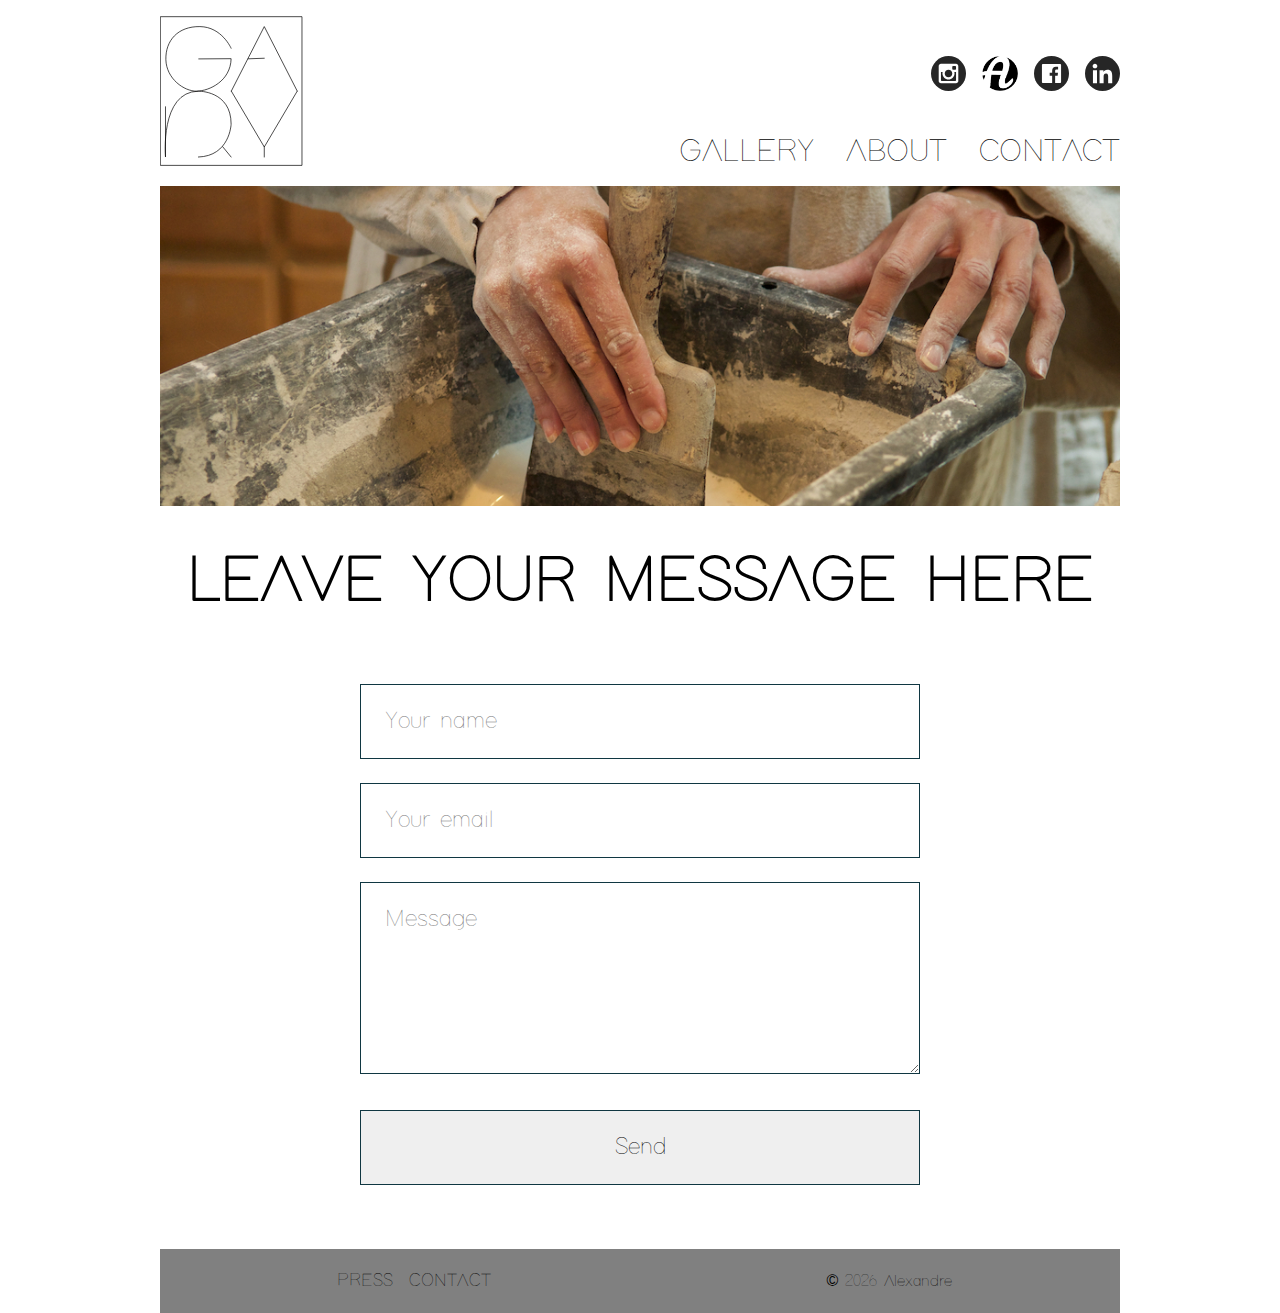
<file: contact.html>
<!DOCTYPE html>
<html lang="en">
<head>
	<meta charset="utf-8" />
	<meta name="viewport" content="initial-scale=1, maximum-scale=5">
	<title>GARY Sculpteur - Contact</title>
	<meta name="title" property="og:title" content="GARY Sculpteur - Contact">
    <meta name="description" property="og:description" content="Gary is a sculptor artist giving life to bronze art.">
    <meta name="referrer" content="origin-when-cross-origin">
    <meta name="twitter:card" content="summary_large_image">
    <meta name="twitter:title" content="GARY Sculpteur - Contact">
    <meta name="twitter:description" content="Gary is a sculptor artist giving life to bronze art.">
    <meta name="twitter:image" content="https://gary-sculpteur.com/assets/photo/seo/twitter_card.jpg">
    <!-- <meta property="fb:app_id" content="XXXXXX"> -->
    <meta property="og:type" content="website">
    <meta property="og:url" content="https://gary-sculpteur.com">
    <meta property="og:site_name" content="Gary Sculpteur">
    <meta property="og:image:width" content="733">
    <meta property="og:image:height" content="384">
    <meta name="image" property="og:image" content="https://gary-sculpteur.com/assets/photo/seo/facebook_card.jpg">
	<meta name="author" content="Alexandre Hagen">
	<link rel="stylesheet" href="style.css" />
	<link rel="apple-touch-icon" sizes="180x180" href="assets/logos/favicon/apple-touch-icon.png">
	<link rel="icon" type="image/png" sizes="32x32" href="assets/logos/favicon/favicon-32x32.png">
	<link rel="icon" type="image/png" sizes="16x16" href="assets/logos/favicon/favicon-16x16.png">
	<link rel="manifest" href="assets/logos/favicon/site.webmanifest">
	<link rel="mask-icon" href="assets/logos/favicon/safari-pinned-tab.svg" color="#5bbad5">
	<meta name="msapplication-TileColor" content="#da532c">
	<meta name="theme-color" content="#ffffff">
	<script async src="https://www.googletagmanager.com/gtag/js?id=UA-137579544-1"></script>
	<script>
	  window.dataLayer = window.dataLayer || [];
	  function gtag(){dataLayer.push(arguments);}
	  gtag('js', new Date());
	  gtag('config', 'UA-137579544-1');
	</script>
</head>
<body>
	<header class="header">
		<a href="index.html">
			<img class="left" src="assets/logos/GaryLogoFrame.svg" alt="Gary Logo">
		</a>
		<div class="right">
			<div class="social">
				<a href="https://www.instagram.com/garysculpteur/" target="_blank" rel="noreferrer">
					<img class="social-icon" src="assets/logos/social/Instagram.svg" alt="instagram">
				</a>
				<a href="https://www.artmajeur.com/gary-11" target="_blank" rel="noreferrer">
					<img class="social-icon" src="assets/logos/social/artmajeur.png" alt="artmajeur">
				</a>
				<a href="https://www.facebook.com/sculpteur.gary" target="_blank" rel="noreferrer">
					<img class="social-icon" src="assets/logos/social/Facebook.svg" alt="facebook">
				</a>
				<a href="https://fr.linkedin.com/in/gary-sculpteur-571846a1" target="_blank" rel="noreferrer">
					<img class="social-icon" src="assets/logos/social/Linkedin.svg" alt="linkedin">
				</a>
			</div>	
			<nav class="menu">
				<a class="menu-link" href="index.html#gallery">GALLERY</a>
				<a class="menu-link" href="index.html#about">ABOUT</a>
				<a class="menu-link" href="contact.html">CONTACT</a>
			</nav>
		</div>
	</header>
	<img class="banner" src="assets/photo/gary/banner_hands.jpg" alt="banner hands">
	<section class="contact">
		<h1 class="title title-big">LEAVE YOUR MESSAGE HERE</h1>
		<form class="contact-form" action="https://formspree.io/sculpteur@artiste-gary.com" method="POST">
			<input type="text" name="name" placeholder="Your name">
			<input type="email" name="_replyto" placeholder="Your email">
			<textarea type="textarea" name="message" placeholder="Message"></textarea>
			<button type="submit">Send</button>
		</form>
	</section>
	<footer class="footer">
		<div>
			<a class="footer-link" href="press.html">PRESS</a>
			<a class="footer-link" href="contact.html">CONTACT</a>
		</div>
		<div>
			&copy;
			<script type="text/javascript">
				document.write(new Date().getFullYear());
			</script>
			<a href="https://github.com/AlexandreHagen" target="_blank" rel="noreferrer">Alexandre</a>
		</div>
	</footer>
	<script type="text/javascript" charset="utf-8" src="browser-update.js"></script>
</body>
</html>
</file>
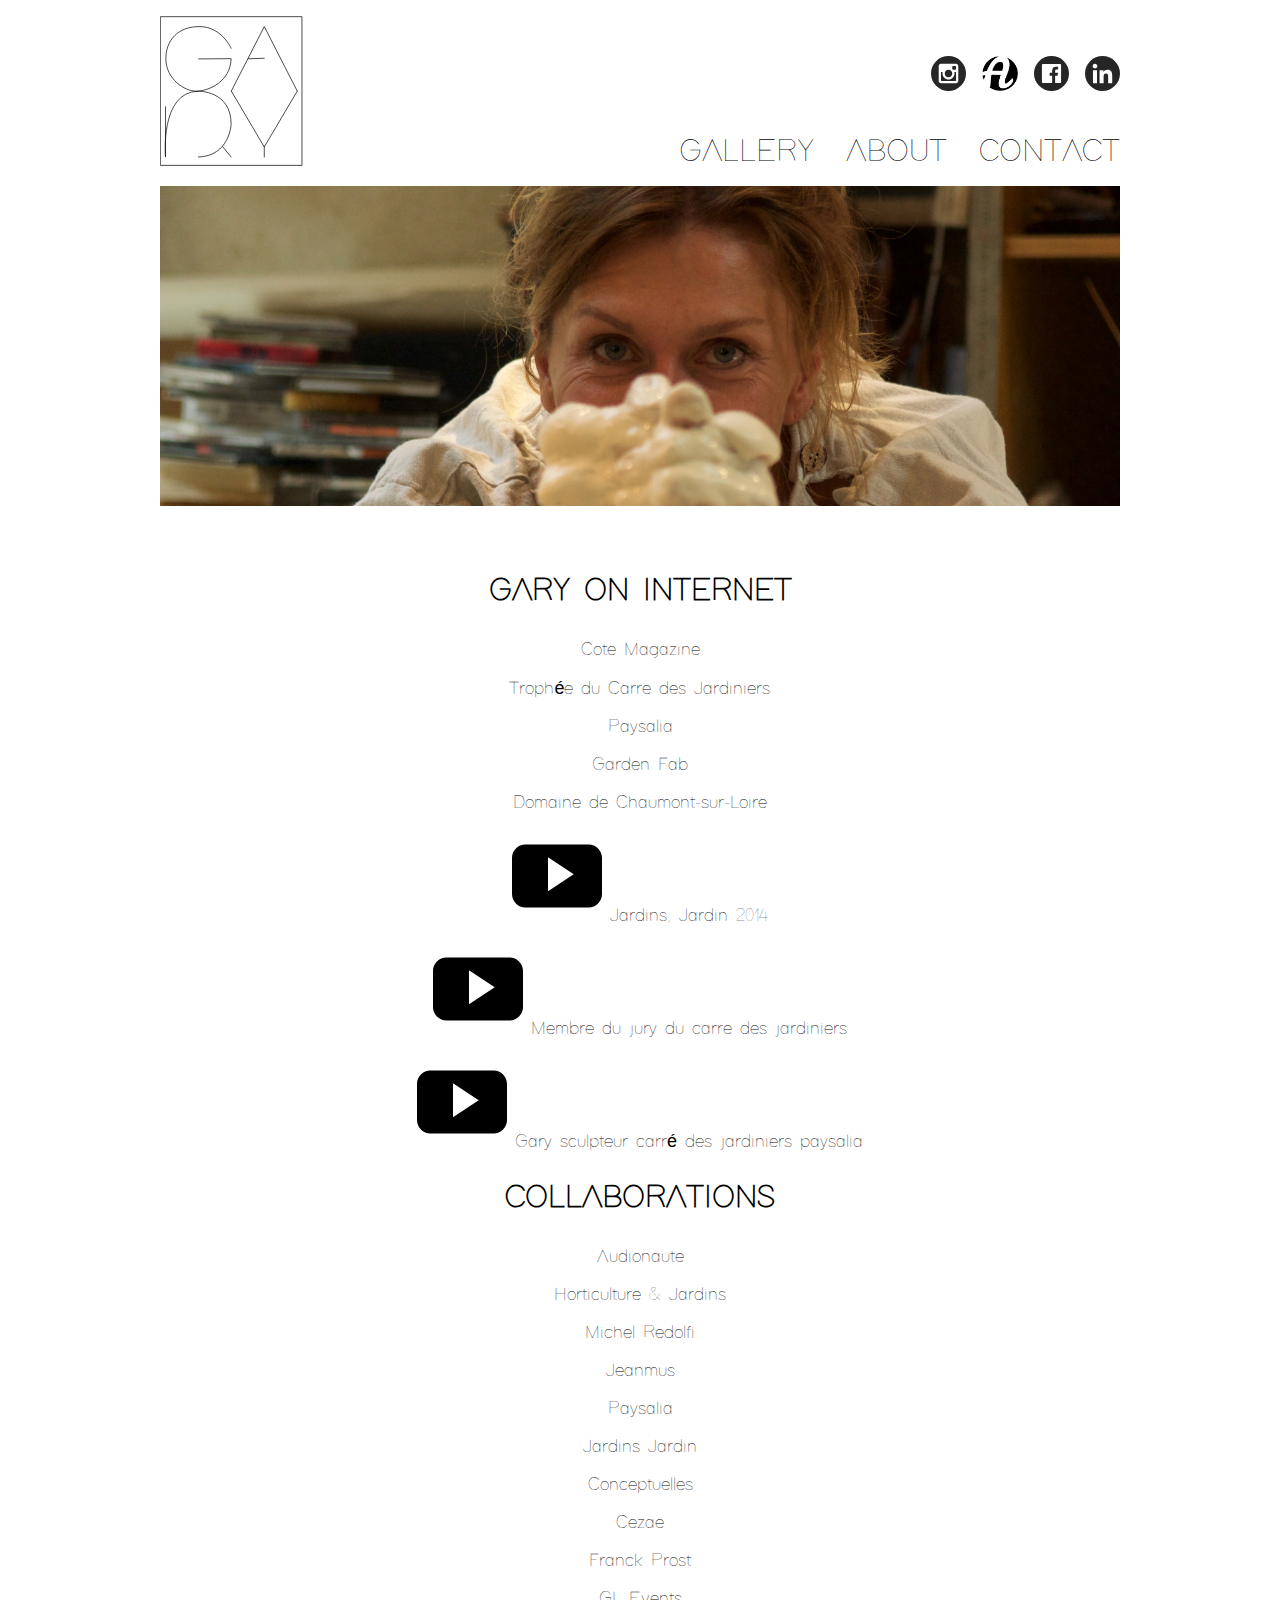
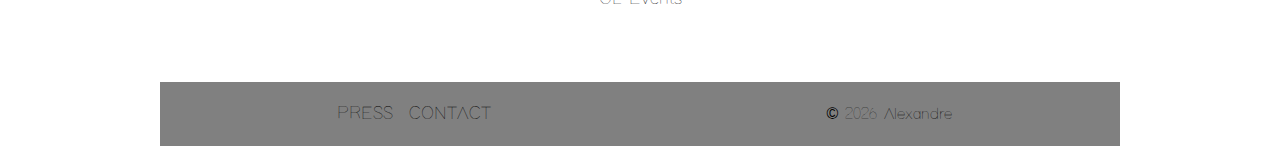
<file: press.html>
<!DOCTYPE html>
<html lang="en">
  <head>
    <meta charset="utf-8" />
    <meta name="viewport" content="initial-scale=1, maximum-scale=5" />
    <title>GARY Sculpteur - Press</title>
    <meta name="title" property="og:title" content="GARY Sculpteur - Press" />
    <meta
      name="description"
      property="og:description"
      content="Gary is a sculptor artist giving life to bronze art."
    />
    <meta name="referrer" content="origin-when-cross-origin" />
    <meta name="twitter:card" content="summary_large_image" />
    <meta name="twitter:title" content="GARY Sculpteur - Press" />
    <meta
      name="twitter:description"
      content="Gary is a sculptor artist giving life to bronze art."
    />
    <meta
      name="twitter:image"
      content="https://gary-sculpteur.com/assets/photo/seo/twitter_card.jpg"
    />
    <!-- <meta property="fb:app_id" content="XXXXXX"> -->
    <meta property="og:type" content="website" />
    <meta property="og:url" content="https://gary-sculpteur.com" />
    <meta property="og:site_name" content="Gary Sculpteur" />
    <meta property="og:image:width" content="733" />
    <meta property="og:image:height" content="384" />
    <meta
      name="image"
      property="og:image"
      content="https://gary-sculpteur.com/assets/photo/seo/facebook_card.jpg"
    />
    <meta name="author" content="Alexandre Hagen" />
    <link rel="stylesheet" href="style.css" />
    <link
      rel="apple-touch-icon"
      sizes="180x180"
      href="assets/logos/favicon/apple-touch-icon.png"
    />
    <link
      rel="icon"
      type="image/png"
      sizes="32x32"
      href="assets/logos/favicon/favicon-32x32.png"
    />
    <link
      rel="icon"
      type="image/png"
      sizes="16x16"
      href="assets/logos/favicon/favicon-16x16.png"
    />
    <link rel="manifest" href="assets/logos/favicon/site.webmanifest" />
    <link
      rel="mask-icon"
      href="assets/logos/favicon/safari-pinned-tab.svg"
      color="#5bbad5"
    />
    <meta name="msapplication-TileColor" content="#da532c" />
    <meta name="theme-color" content="#ffffff" />
    <script
      async
      src="https://www.googletagmanager.com/gtag/js?id=UA-137579544-1"
    ></script>
    <script>
      window.dataLayer = window.dataLayer || [];
      function gtag() {
        dataLayer.push(arguments);
      }
      gtag("js", new Date());
      gtag("config", "UA-137579544-1");
    </script>
  </head>
  <body>
    <header class="header">
      <a href="index.html">
        <img
          class="left"
          src="assets/logos/GaryLogoFrame.svg"
          alt="Gary Logo"
        />
      </a>
      <div class="right">
        <div class="social">
          <a
            href="https://www.instagram.com/garysculpteur/"
            target="_blank"
            rel="noreferrer"
          >
            <img
              class="social-icon"
              src="assets/logos/social/Instagram.svg"
              alt="instagram"
            />
          </a>
          <a
            href="https://www.artmajeur.com/gary-11"
            target="_blank"
            rel="noreferrer"
          >
            <img
              class="social-icon"
              src="assets/logos/social/artmajeur.png"
              alt="artmajeur"
            />
          </a>
          <a
            href="https://www.facebook.com/sculpteur.gary"
            target="_blank"
            rel="noreferrer"
          >
            <img
              class="social-icon"
              src="assets/logos/social/Facebook.svg"
              alt="facebook"
            />
          </a>
          <a
            href="https://fr.linkedin.com/in/gary-sculpteur-571846a1"
            target="_blank"
            rel="noreferrer"
          >
            <img
              class="social-icon"
              src="assets/logos/social/Linkedin.svg"
              alt="linkedin"
            />
          </a>
        </div>
        <nav class="menu">
          <a class="menu-link" href="index.html#gallery">GALLERY</a>
          <a class="menu-link" href="index.html#about">ABOUT</a>
          <a class="menu-link" href="contact.html">CONTACT</a>
        </nav>
      </div>
    </header>
    <img
      class="banner"
      src="assets/photo/gary/banner_gary.jpg"
      alt="banner Gary"
    />
    <section class="section">
      <h1 class="title">GARY ON INTERNET</h1>
      <a
        href="http://cotemagazine.com/fr/marseille-provence/item/4165-gary"
        target="_blank"
        rel="noreferrer"
        >Cote Magazine</a
      >
      <a
        href="https://www.paysalia.com/fr/blog/metier/carre-jardiniers/artiste-gary-trophee"
        target="_blank"
        rel="noreferrer"
        >Trophée du Carre des Jardiniers</a
      >
      <a
        href="https://www.paysalia.com/en/blog/expertise/landscaping-senses-touch-sensory-garden"
        target="_blank"
        rel="noreferrer"
        >Paysalia</a
      >
      <a
        href="https://gardenfab.fr/inspiration/la-place-du-village-partie-2?fbclid=IwAR24PCYiLI853Ps0VYpaFhdW8Zgkk8Rk3GGwhdop7w88rWk7vpbAMICb5KA"
        target="_blank"
        rel="noreferrer"
        >Garden Fab</a
      >
      <a
        href="https://cdn.me-qr.com/pdf/5964410.pdf"
        target="_blank"
        rel="noreferrer"
        >Domaine de Chaumont-sur-Loire</a
      >
      <a
        class="video"
        href="https://vimeo.com/100228812"
        target="_blank"
        rel="noreferrer"
      >
        <img src="assets/logos/social/youtube-play-button.svg" alt="play" />
        Jardins, Jardin 2014
      </a>
      <a
        class="video"
        href="http://www.youtube.com/watch?v=E9hTWzOX0lY&t=8m1s"
        target="_blank"
        rel="noreferrer"
      >
        <img src="assets/logos/social/youtube-play-button.svg" alt="play" />
        Membre du jury du carre des jardiniers
      </a>
      <a
        class="video"
        href="https://www.youtube.com/watch?v=I_jyaJNzdA8"
        target="_blank"
        rel="noreferrer"
      >
        <img src="assets/logos/social/youtube-play-button.svg" alt="play" />
        Gary sculpteur carré des jardiniers paysalia
      </a>
      <!-- <iframe class="video" src="https://player.vimeo.com/video/100228812?title=0&byline=0&portrait=0" width="560" height="360" frameborder="0" webkitallowfullscreen mozallowfullscreen allowfullscreen></iframe>
		
		<iframe class="video" width="560" height="315" src="https://www.youtube.com/embed/E9hTWzOX0lY?start=481" frameborder="0" allow="accelerometer; autoplay; encrypted-media; gyroscope; picture-in-picture" allowfullscreen></iframe> -->
      <h1 class="title">COLLABORATIONS</h1>
      <a href="http://audionaute.com" target="_blank" rel="noreferrer"
        >Audionaute</a
      >
      <a
        href="https://www.horticultureetjardins.com"
        target="_blank"
        rel="noreferrer"
        >Horticulture & Jardins</a
      >
      <a
        href="https://fr.wikipedia.org/wiki/Michel_Redolfi"
        target="_blank"
        rel="noreferrer"
        >Michel Redolfi</a
      >
      <a href="https://jeanmus.fr" target="_blank" rel="noreferrer">Jeanmus</a>
      <a
        href="https://www.paysalia.com/fr/cdj/presentation"
        target="_blank"
        rel="noreferrer"
        >Paysalia</a
      >
      <a href="https://www.jardinsjardin.com" target="_blank" rel="noreferrer"
        >Jardins Jardin</a
      >
      <a href="https://www.conceptuelles.fr" target="_blank" rel="noreferrer"
        >Conceptuelles</a
      >
      <a href="http://www.cezae.fr" target="_blank" rel="noreferrer">Cezae</a>
      <a href="http://www.franckprost.fr" target="_blank" rel="noreferrer"
        >Franck Prost</a
      >
      <a href="http://www.gl-events.com" target="_blank" rel="noreferrer"
        >GL Events</a
      >
    </section>
    <footer class="footer">
      <div>
        <a class="footer-link" href="press.html">PRESS</a>
        <a class="footer-link" href="contact.html">CONTACT</a>
      </div>
      <div>
        &copy;
        <script type="text/javascript">
          document.write(new Date().getFullYear());
        </script>
        <a
          href="https://github.com/AlexandreHagen"
          target="_blank"
          rel="noreferrer"
          >Alexandre</a
        >
      </div>
    </footer>
    <script
      type="text/javascript"
      charset="utf-8"
      src="browser-update.js"
    ></script>
  </body>
</html>
</file>
<file: style.css>
/*MAIN CSS*/

html {
	margin: 0;
	padding: 0;
}

@font-face {
	font-family: 'Adam';
	src: url('assets/fonts/Adam.otf');
}
@font-face {
	font-family: 'Lato';
	src: url('assets/fonts/Lato-Thin.ttf');
}

body {
	max-width: 60em;
	margin: auto;
	display: flex;
	flex-direction: column;
	/*background-color: #e2c582;*/
	/*#ece4ab, #e2c582*/
}

/*h1, h2, h3, h4 {
	margin: 0;
}*/

p  {
	margin: 0;
}

a {
	color: inherit;
	text-decoration: none; 
}

.header {
	display: flex;
	flex-direction: row;
	justify-content: space-between;
	margin: 1em 0 1em 0;
}

.left {
	height: 150px;
	width: 143px;
}

.right {
	display: flex;
	flex-direction: column;
	justify-content: space-between;
}


@media screen and (max-width: 640px) {
  .right {
    margin-right: 1em;
  }
}

.social {
	display: flex;
	justify-content: flex-end;
	margin-top: 2.5em;
}

@media screen and (max-width: 640px) {
  .social {
    margin: 0;
  }
}

.social-icon {
	height: 2.2em;
	padding-left: 1em;
}

@media screen and (max-width: 640px) {
  .social-icon {
    height: 1.6em;
  }
}

.menu {
	display: flex;
	justify-content: flex-end;
}


@media screen and (max-width: 640px) {
  .menu {
    display: flex;
    flex-direction: column;
	justify-content: flex-end;
  }
}

.menu-link {
	font-size: xx-large;
	font-family: 'Adam', Arial, serif;
	padding-left: 1em;
}

.banner {
	object-fit: cover;
	height: 20em;
}

.title {
	display: flex;
	justify-content: center;
	font-size: xx-large;
	font-family: 'Adam', Arial, serif;
}

.title-big {
	font-size: 4em;
}

.sky-catcher {
	font-family: 'Lato', Arial, serif;
	padding: 1em 1em 0 1em;
	font-size: 1.3em;
}

.about {
	display: flex;
	flex-direction: column;
	justify-content: center;
	background-color: #808080;
	font-family: 'Lato', Arial, serif;
	margin-top: 2em;
}

.bio {
	display: flex;
	flex-direction: row;
	justify-content: space-between;
	padding-bottom: 2em;
}

@media screen and (max-width: 640px) {
  .bio {
    display: flex;
	flex-direction: column;
  }
}

.gary {
	max-height: 20em;
	padding-left: 1em;
	object-fit: contain;
}

@media screen and (max-width: 640px) {
  .gary {
  	padding-left: 0;
    padding-bottom: 1em;
  }
}

.description {
	padding: 0 1em 0 1em;
	font-size: x-large;
	text-align: start;
}

.footer {
	display: flex;
	justify-content: space-around;
	align-items: center;
	margin-top: 4em;
	height: 4em;
	background-color: #808080;
	font-family: 'Adam', Arial, serif;
}

.footer-link {
	padding-left: 0.5em;
	font-size: large;
}

/*CONTACT CSS*/

.contact {
	display: flex;
	flex-direction: column;
	align-items: center;
}

.contact-form {
	display: flex;
	flex-direction: column;
	justify-content: flex-end;
	width: 100%;
	max-width: 35em;
}

input, textarea {
	display: flex;
	margin-top: 1em;
	font-family: 'Adam', Arial, serif;
	border: 1px solid #103742;
	font-size: x-large;
	padding: 1em;
	color: #666260;

}

textarea {
	height: 8em;
}

button {
	margin-top: 1.5em;
	font-family: 'Adam', Arial, serif;
	border: 1px solid #103742;
	font-size: x-large;
	padding: 1em;
}

button:hover {
	cursor: pointer;
	background-color: #042c4c;
	border-color: #042c4c;
	color: white;

}


/*PRESS*/

.section {
	margin-top: 3em;
	display: flex;
	flex-direction: column;
	justify-content: center;
	align-items: center;
}

.section a {
	padding: 0.5em 0 0.5em 0;
	font-family: 'Adam', Arial, serif;
	font-size: large;
}

/*SLICK CSS*/

* {
	box-sizing: border-box;
}

.slider {
}

.slick-slide {
	margin: 0 7px;
}

.slick-slide img {
	/*width: 100%;*/
	max-height: 40em;
}

@media screen and (max-width: 640px) {
  .slick-slide img {
    max-height: 23em;
  }
}

.slick-prev:before,
.slick-next:before {
	color: black;
}

.slick-slide {
	transition: all ease-in-out .3s;
	opacity: .2;
}

.slick-active {
	opacity: .5;
}

.slick-current {
	opacity: 1;
}
</file>
